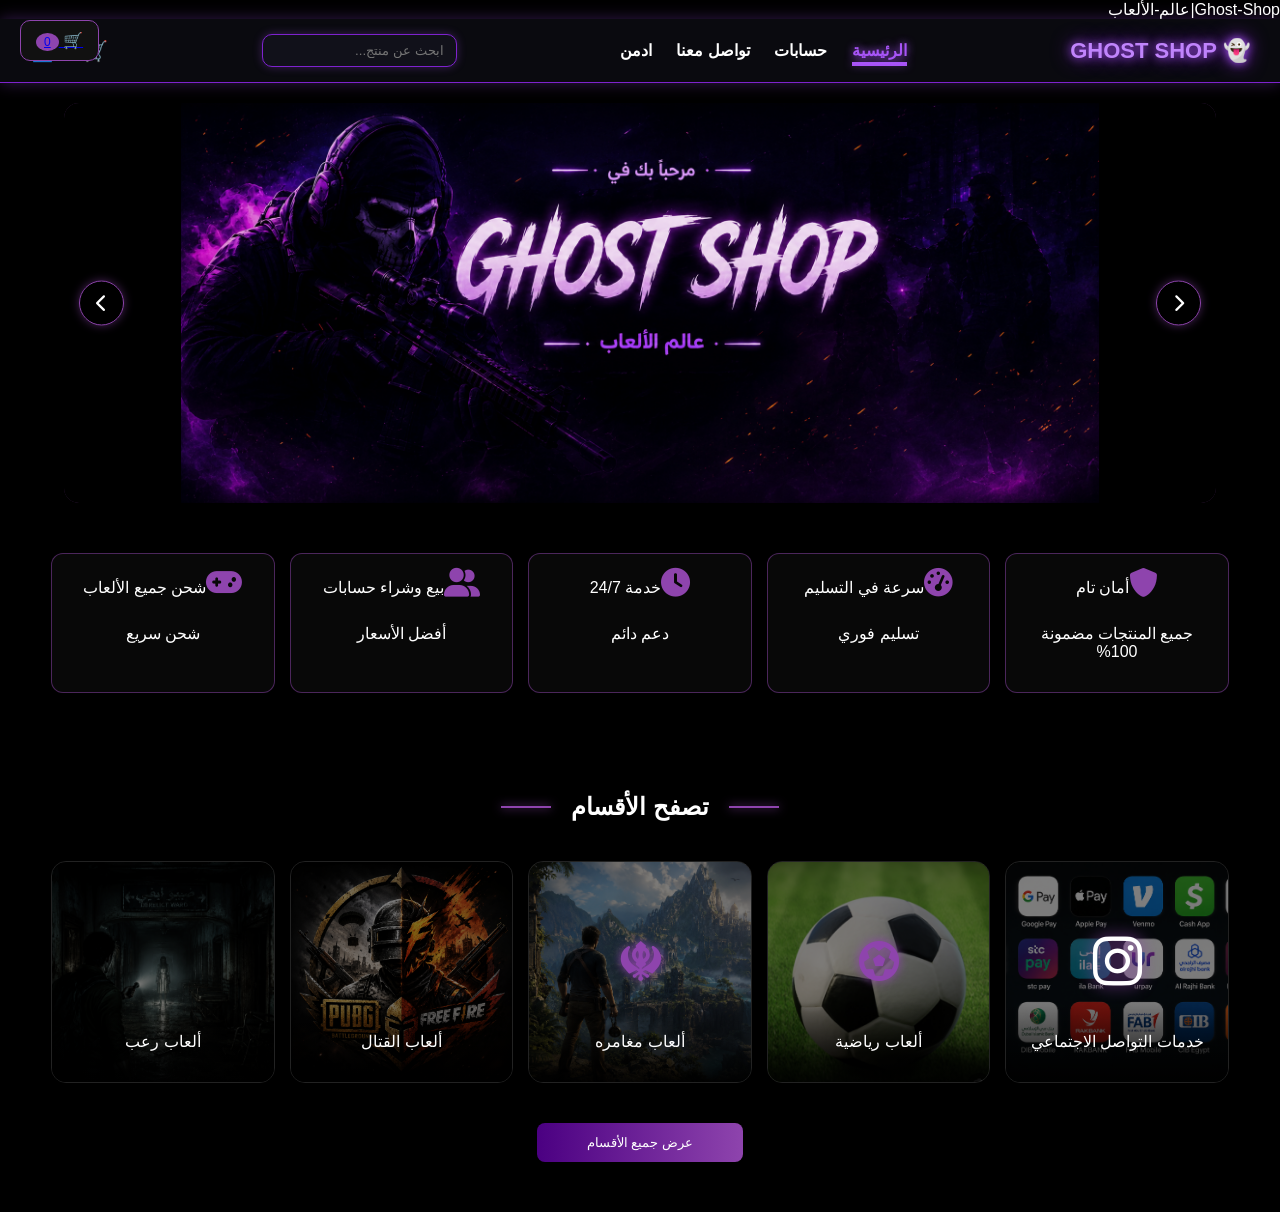
<file: index.html>
<!DOCTYPE html>
<html lang="ar" dir="rtl">
<head>
    <meta name="viewport" content="width=device-width, initial-scale=1.0">
    <meta charset="UTF-8">
    <meta name="viewport" content="width=device-width, initial-scale=1.0">
    <title>Ghost Shop | عالم الألعاب </title>

    <link rel="stylesheet" href="style.css">
    <link rel="stylesheet" href="https://cdnjs.cloudflare.com/ajax/libs/font-awesome/6.0.0/css/all.min.css">
</head>

<body>
Ghost-Shop|عالم-الألعاب
<!-- 🔝 Header -->
<header>
  <div class="logo">👻 GHOST SHOP</div>

  <nav>
    <a href="index.html" class="active">الرئيسية</a>
    <a href="#">حسابات</a>
    <a href="contact.html">تواصل معنا</a>
    <a href="admin.html"> ادمن</a>
  </nav>
 <div class="search-box">
    <input type="text" placeholder="ابحث عن منتج...">
  </div>

  <!-- 🛒 سلة التسوق -->
<div class="cart-icon">
  <a href="cart.html">🛒 <span id="cart-count">0</span></a>
</div>

  <div class="icons">
    🛒 ❤ 👤
  </div>
</header>

<!-- 🎯 Banner Slider -->
<div class="banner-container">
    <div class="electric"></div>

  <div class="slides">
    <div class="slide"><img src="banner.png"></div>
    <div class="slide"><img src="بنر فري فاير.png"></div>
    <div class="slide"><img src="بنر ببجي موبايل.png"></div>
    <div class="slide"><img src="بنر بلود استرايك.png"></div>
    <div class="slide"><img src="بنر كول اوف.jpg"></div>
  </div>

  <button class="arrow prev"><i class="fas fa-chevron-left"></i></button>
  <button class="arrow next"><i class="fas fa-chevron-right"></i></button>

</div>



<!-- ⚡ Features -->
<section class="features-grid">
    <div class="feature-item"><i class="fas fa-shield-alt"></i><span>أمان تام</span><p>جميع المنتجات مضمونة 100%</p></div>
    <div class="feature-item"><i class="fas fa-tachometer-alt"></i><span>سرعة في التسليم</span><p>تسليم فوري</p></div>
    <div class="feature-item"><i class="fas fa-clock"></i><span>خدمة 24/7</span><p>دعم دائم</p></div>
    <div class="feature-item"><i class="fas fa-user-friends"></i><span>بيع وشراء حسابات</span><p>أفضل الأسعار</p></div>
    <div class="feature-item"><i class="fas fa-gamepad"></i><span>شحن جميع الألعاب</span><p>شحن سريع</p></div>
</section>

<!-- 🎮 Categories -->
<section class="categories-section">

    <h2 class="section-title">
        <span class="neon-line"></span>
        تصفح الأقسام
        <span class="neon-line"></span>
    </h2>

 <div class="categories-container">
            <!-- خدمات التواصل الاجتماعي -->
            <div class="category-card social-card">
                <div class="card-image">
                    <div class="instagram-icon-wrapper">
                        <i class="fab fa-instagram neon-insta"></i>
                    </div>
                    <img src="social-media.jpg.png" alt="Social Media">
                </div>
                <div class="card-overlay"><p>خدمات التواصل الاجتماعي</p></div>
            </div>

            <!-- ألعاب رياضية -->
             <a href="game2.html" class="category-link">
                <div class="category-card">
                    <div class="card-image">
                        <img src="sports.jpg.jpg" alt="Sports">
                        <div class="icon-overlay"><i class="fas fa-futbol"></i></div>

                    </div>
                        <div class="card-overlay"><p>ألعاب رياضية</p></div>
                </div>
             </a>

            <!-- ألعاب مغامرة -->
            <div class="category-card">
                <div class="card-image">
                    <img src="adventure.jpg.png" alt="Adventure">
                    <div class="icon-overlay"><i class="fas fa-khanda"></i></div>
                </div>
                <div class="card-overlay"><p>ألعاب مغامره</p></div>
            </div>

            <!-- ألعاب القتال (الأكشن) -->
            <a href="games.html" class="category-link">

<div class="category-card">
    <div class="card-image">
        <img src="fighting.jpg.png">
    </div>

    <div class="card-overlay">
        <p>ألعاب القتال</p>
    </div>
</div>

</a>


            <!-- ألعاب رعب -->
            <div class="category-card">
                <div class="card-image">
                    <img src="horror.jpg.png" alt="Horror">
                    <div class="icon-overlay">
                        <img src="logo.png" class="small-ghost-icon" alt="Ghost Icon">
                    </div>
                </div>
                <div class="card-overlay"><p>ألعاب رعب</p></div>
            </div>
        </div>

        <div class="show-all-container">
            <button class="btn-show-all">عرض جميع الأقسام</button>
        </div>
    </section>


</section>

<!-- ⚙️ JS -->
<script src="script.js"></script>

<div id="cart-box" class="cart-box">
    <h2>🛒 سلة التسوق</h2>
    <div id="cart-items"></div>
</div>



<script src="script.js"></script>

<script>
let slides = document.querySelector(".slides");
let total = document.querySelectorAll(".slide").length;
let index = 0;

// عرض السلايد
function showSlide(i){
    if(i >= total) index = 0;
    else if(i < 0) index = total - 1;
    else index = i;

    slides.style.transform = `translateX(-${index * 100}%)`;
}

// أوتوماتيك
setInterval(()=>{
    showSlide(index + 1);
}, 3000);

// الأسهم
document.querySelector(".next").onclick = () => showSlide(index + 1);
document.querySelector(".prev").onclick = () => showSlide(index - 1);
</script>
</body>
</html>
</file>
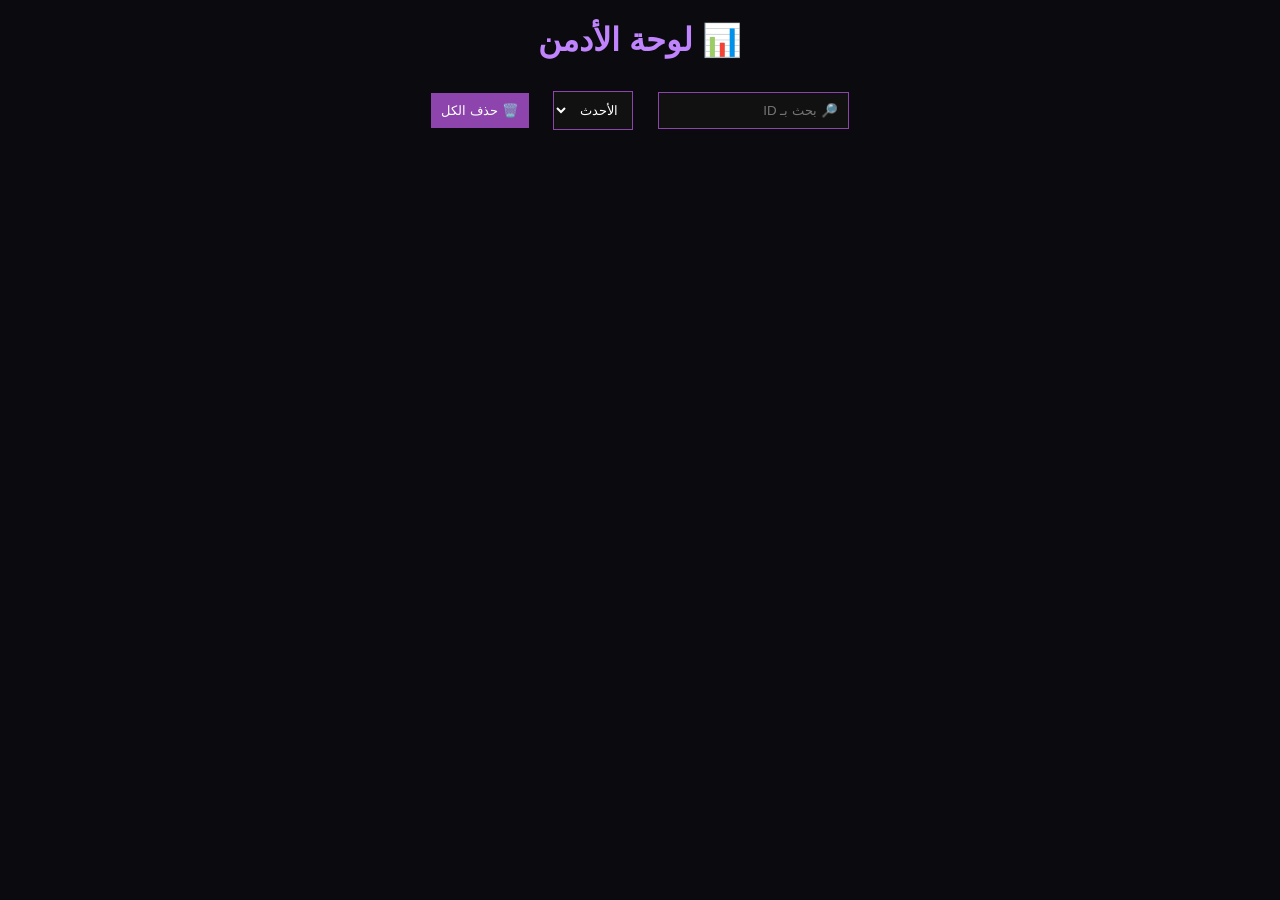
<file: admin.html>
<!DOCTYPE html>
<html lang="ar" dir="rtl">
<head>
    <meta name="viewport" content="width=device-width, initial-scale=1.0">
<meta charset="UTF-8">
<title>لوحة التحكم</title>

<style>
body{
    background:#0a0a0f;
    color:white;
    font-family:Arial;
    text-align:center;
}

h1{ color:#c084fc; }

.order{
    background:#111;
    margin:20px auto;
    padding:20px;
    border-radius:15px;
    width:85%;
    border:1px solid #8e44ad;
    text-align:right;
}

.status{
    padding:5px 10px;
    border-radius:8px;
}

.pending{ background:orange; color:black; }
.done{ background:green; color:black; }

button{
    margin:10px;
    padding:10px;
    border:none;
    background:#8e44ad;
    color:white;
    cursor:pointer;
}

input,select{
    padding:10px;
    margin:10px;
    background:#111;
    color:white;
    border:1px solid #8e44ad;
}
</style>

</head>

<body>

<h1>📊 لوحة الأدمن</h1>

<input id="searchInput" placeholder="🔎 بحث بـ ID" oninput="displayOrders()">
<select id="sortSelect" onchange="displayOrders()">
<option value="new">الأحدث</option>
<option value="old">الأقدم</option>
</select>

<button onclick="clearOrders()">🗑️ حذف الكل</button>

<div id="orders-container"></div>

<script>

let orders = [];
let container = document.getElementById("orders-container");

// تحميل الطلبات من السيرفر
async function loadOrders(){
    let res = await fetch("https://ghost-shop-production.up.railway.app/order");
    orders = await res.json();
    displayOrders();
}

// عرض
function displayOrders(){

    container.innerHTML = "";

    let search = document.getElementById("searchInput").value.toLowerCase();
    let sort = document.getElementById("sortSelect").value;

    let data = [...orders];

    if(search){
        data = data.filter(o =>
            (o.playerId || "").toLowerCase().includes(search)
        );
    }

    data.sort((a,b)=>{
        return sort === "new"
            ? new Date(b.date) - new Date(a.date)
            : new Date(a.date) - new Date(b.date);
    });

    if(data.length === 0){
        container.innerHTML = "لا يوجد طلبات ❌";
        return;
    }

    data.forEach(order => {

        let total = 0;
        let itemsHTML = "";

        (order.items || []).forEach(i=>{
            total += i.price;
            itemsHTML += `<div>${i.name} - ${i.price} جنيه</div>`;
        });

        let statusClass = order.status?.includes("تم") ? "done" : "pending";

        container.innerHTML += `
        <div class="order">

        🆔 ${order.playerId}<br>
        📅 ${order.date}

        <hr>

        ${itemsHTML}

        <hr>

        💰 ${total} جنيه<br>

        <div class="status ${statusClass}">
            ${order.status}
        </div>

        <br>

        ${order.proof ? `<img src="${order.proof}" width="120">` : ""}

        <br>

        <button onclick="markDone('${order._id}')">تم الشحن</button>

        </div>
        `;
    });
}

// تحديث الحالة
async function markDone(id){
    await fetch(`ghost-shop-production.up.railway.app/${id}`, {
        method:"PUT"
    });
    loadOrders();
}

// حذف
async function clearOrders(){
    await fetch("ghost-shop-production.up.railway.app", {
        method:"DELETE"
    });
    loadOrders();
}

loadOrders();

</script>

</body>
</html>
</file>
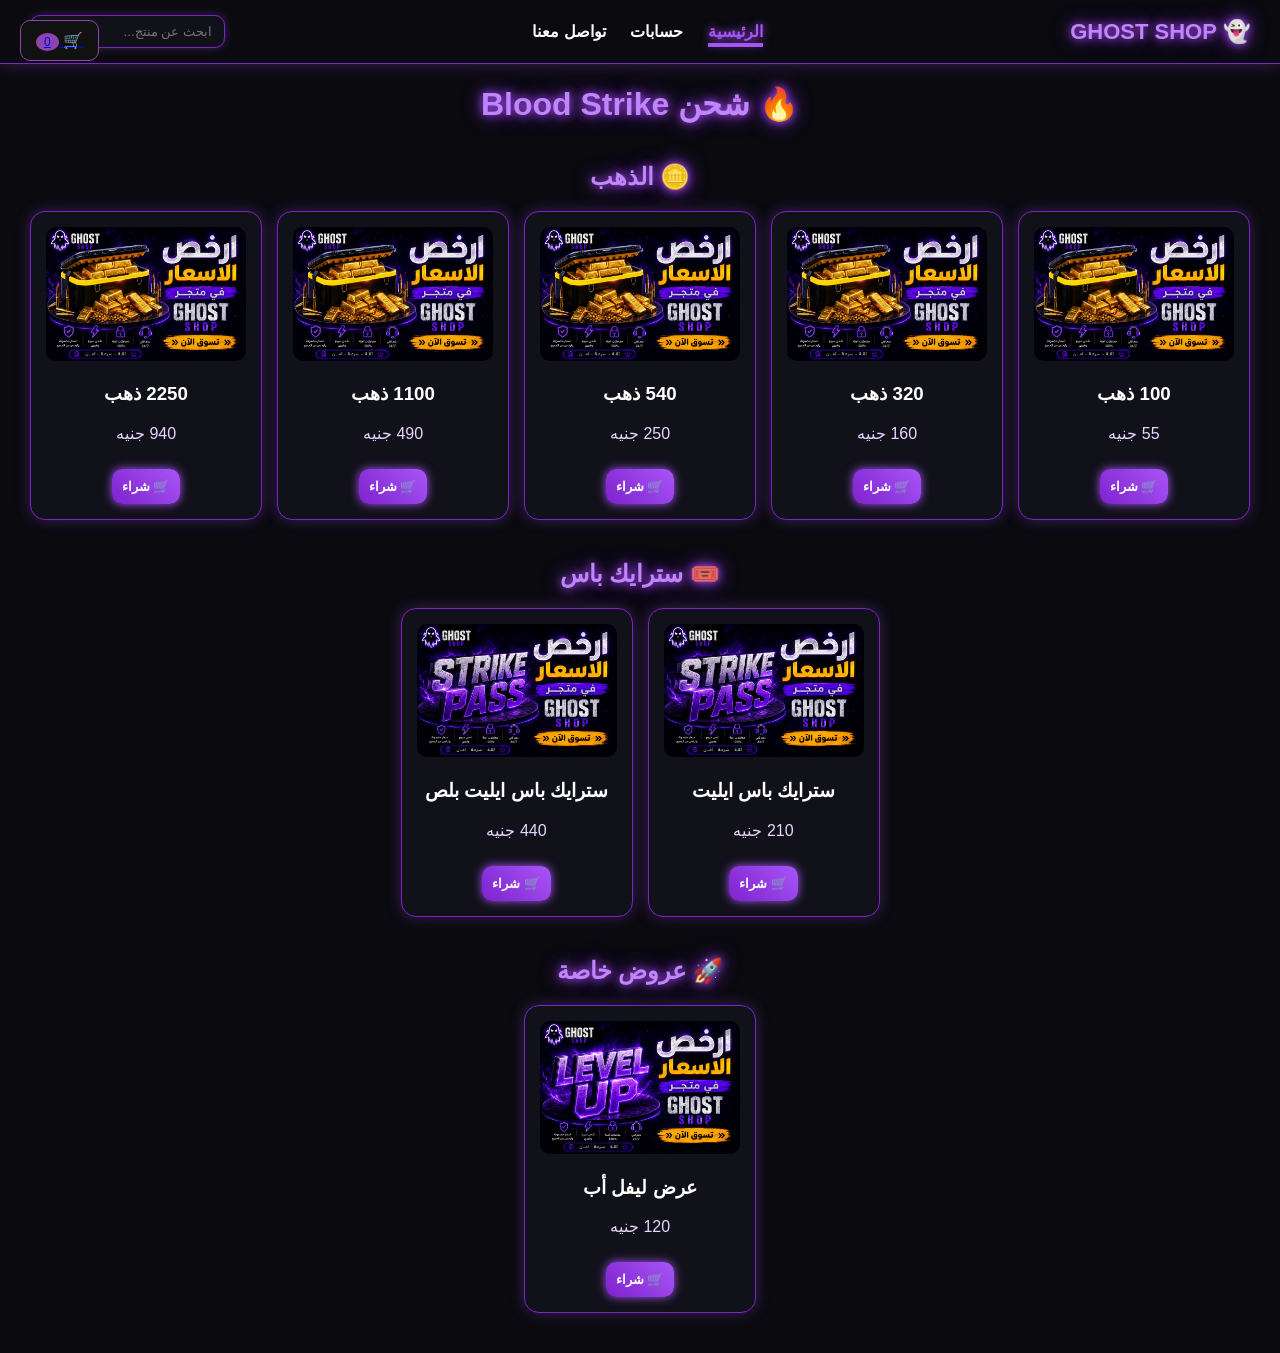
<file: BloodStrike.html>
<!DOCTYPE html>
<html lang="ar" dir="rtl">
<head>
<meta charset="UTF-8">
<title>Blood Strike - الشحن</title>
<link rel="stylesheet" href="style.css">

<style>
body {
    background: #0a0a0f;
    color: #ffffff;
    font-family: Arial;
    text-align: center;
}

h1, h2 {
    color: #c084fc;
    text-shadow: 0 0 10px #a855f7, 0 0 20px #7e22ce;
}

.card {
    background: #11111a;
    padding: 15px;
    border-radius: 15px;
    width: 200px;
    border: 1px solid #7e22ce;
    box-shadow: 0 0 15px rgba(168,85,247,0.3);
    transition: 0.3s;
}

.card:hover {
    transform: scale(1.05);
    box-shadow: 0 0 25px rgba(168,85,247,0.7);
}

img {
    width: 100%;
    border-radius: 10px;
}

p {
    color: #e9d5ff;
}

button {
    margin-top: 10px;
    padding: 10px;
    border: none;
    border-radius: 10px;
    background: linear-gradient(45deg, #7e22ce, #a855f7);
    color: white;
    font-weight: bold;
    cursor: pointer;
    box-shadow: 0 0 10px #a855f7;
}

.section {
    margin: 40px 0;
}

.products {
    display: flex;
    flex-wrap: wrap;
    justify-content: center;
    gap: 15px;
}
#confirm-box {
    position: fixed;
    top: 20%;
    left: 50%;
    transform: translateX(-50%);
    background: #111;
    padding: 20px;
    border-radius: 15px;
    border: 1px solid #8e44ad;
    box-shadow: 0 0 20px #8e44ad;
    text-align: center;
    z-index: 1000;
}

</style>
</head>

<body>

<header>
  <div class="logo">👻 GHOST SHOP</div>

  <nav>
    <a href="index.html" class="active">الرئيسية</a>
    <a href="#">حسابات</a>
    <a href="contact.html">تواصل معنا</a>
  </nav>

  <div class="search-box">
    <input type="text" placeholder="ابحث عن منتج...">
  </div>

  <div class="cart-icon">
    <a href="cart.html">🛒 <span id="cart-count">0</span></a>
  </div>
</header>

<h1>🔥 شحن Blood Strike</h1>

<!-- الذهب -->
<div class="section">
<h2>🪙 الذهب</h2>
<div class="products">

<div class="card"><img src="ذهب.png"><h3>100 ذهب</h3><p>55 جنيه</p><button onclick="addToCart(201,'100 ذهب',55,'ذهب.png',this)">🛒 شراء</button></div>

<div class="card"><img src="ذهب.png"><h3>320 ذهب</h3><p>160 جنيه</p><button onclick="addToCart(202,'320 ذهب',160,'ذهب.png',this)">🛒 شراء</button></div>

<div class="card"><img src="ذهب.png"><h3>540 ذهب</h3><p>250 جنيه</p><button onclick="addToCart(203,'540 ذهب',250,'ذهب.png',this)">🛒 شراء</button></div>

<div class="card"><img src="ذهب.png"><h3>1100 ذهب</h3><p>490 جنيه</p><button onclick="addToCart(204,'1100 ذهب',490,'ذهب.png',this)">🛒 شراء</button></div>

<div class="card"><img src="ذهب.png"><h3>2250 ذهب</h3><p>940 جنيه</p><button onclick="addToCart(205,'2250 ذهب',940,'ذهب.png',this)">🛒 شراء</button></div>

</div>
</div>

<!-- سترايك باس -->
<div class="section">
<h2>🎟️ سترايك باس</h2>
<div class="products">

<div class="card"><img src="سترايك باس.png"><h3>سترايك باس ايليت</h3><p>210 جنيه</p><button onclick="addToCart(206,'سترايك باس ايليت',210,'سترايك باس.png',this)">🛒 شراء</button></div>

<div class="card"><img src="سترايك باس.png"><h3>سترايك باس ايليت بلص</h3><p>440 جنيه</p><button onclick="addToCart(207,'سترايك باس ايليت بلص',440,'سترايك باس.png',this)">🛒 شراء</button></div>

</div>
</div>

<!-- عروض خاصة -->
<div class="section">
<h2>🚀 عروض خاصة</h2>
<div class="products">

<div class="card"><img src="ليفيل اب.png"><h3>عرض ليفل أب</h3><p>120 جنيه</p><button onclick="addToCart(208,'عرض ليفل أب',120,'ليفيل اب.png',this)">🛒 شراء</button></div>

</div>
</div>

<script src="script.js"></script>

<script>
    function addToCart(id, name, price, img, btn){

    let cart = JSON.parse(localStorage.getItem("cart")) || [];

    cart.push({id, name, price, img});

    localStorage.setItem("cart", JSON.stringify(cart));

    updateCartCount(); // 🔥 أهم سطر

    if(btn){
        btn.innerText = "✔ تم";
        setTimeout(()=>{
            btn.innerText = "🛒 شراء";
        },1000);
    }
}
</script>

</body>
</html>
</file>
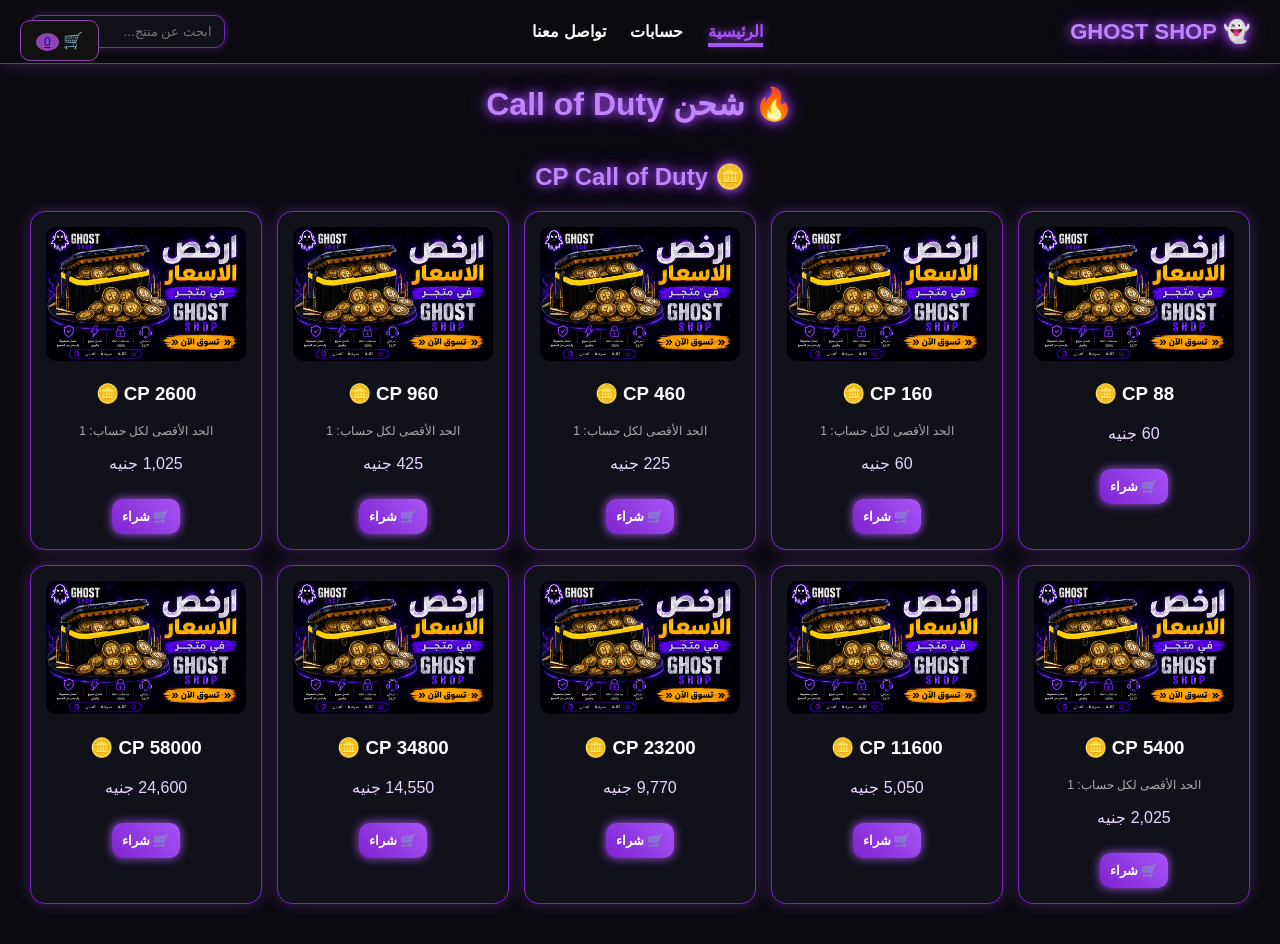
<file: Call.html>
<!DOCTYPE html>
<html lang="ar" dir="rtl">
<head>
    <meta name="viewport" content="width=device-width, initial-scale=1.0">
<meta charset="UTF-8">
<title>Call of Duty - الشحن</title>
<link rel="stylesheet" href="style.css">

<style>
body {
    background: #0a0a0f;
    color: #ffffff;
    font-family: Arial;
    text-align: center;
}

h1, h2 {
    color: #c084fc;
    text-shadow: 0 0 10px #a855f7, 0 0 20px #7e22ce;
}

.card {
    background: #11111a;
    padding: 15px;
    border-radius: 15px;
    width: 200px;
    border: 1px solid #7e22ce;
    box-shadow: 0 0 15px rgba(168,85,247,0.3);
    transition: 0.3s;
}

.card:hover {
    transform: scale(1.05);
    box-shadow: 0 0 25px rgba(168,85,247,0.7);
}

img {
    width: 100%;
    border-radius: 10px;
}

p {
    color: #e9d5ff;
}

button {
    margin-top: 10px;
    padding: 10px;
    border: none;
    border-radius: 10px;
    background: linear-gradient(45deg, #7e22ce, #a855f7);
    color: white;
    font-weight: bold;
    cursor: pointer;
    box-shadow: 0 0 10px #a855f7;
}

.section {
    margin: 40px 0;
}

.products {
    display: flex;
    flex-wrap: wrap;
    justify-content: center;
    gap: 15px;
}
#confirm-box {
    position: fixed;
    top: 20%;
    left: 50%;
    transform: translateX(-50%);
    background: #111;
    padding: 20px;
    border-radius: 15px;
    border: 1px solid #b300ff;
    box-shadow: 0 0 20px #e100ff;
    text-align: center;
    z-index: 1000;
}

.card small{
    display:block;
    color:#aaa;
    font-size:12px;
    margin-top:5px;
}

.bonus{
    color: #a855f7; /* بنفسجي */
    font-size: 13px;
    font-weight: bold;
    display: block;
    margin-top: 5px;

    /* Glow خفيف 🔥 */
    text-shadow: 0 0 8px #a855f7;
}

</style>
</head>

<body>

<header>
  <div class="logo">👻 GHOST SHOP</div>

  <nav>
    <a href="index.html" class="active">الرئيسية</a>
    <a href="#">حسابات</a>
    <a href="contact.html">تواصل معنا</a>
  </nav>

  <div class="search-box">
    <input type="text" placeholder="ابحث عن منتج...">
  </div>

  <div class="cart-icon">
    <a href="cart.html">🛒 <span id="cart-count">0</span></a>
  </div>
</header>

<h1>🔥 شحن Call of Duty</h1>

<!-- CP -->
<div class="section">
<h2>🪙 CP Call of Duty</h2>
<div class="products">

<div class="card">
<img src="CP.png">
<h3>88 CP 🪙</h3>
<p>60 جنيه</p>
<button onclick="addToCart(1,'88 CP',60,'CP.png',this)">🛒 شراء</button>
</div>

<div class="card">
<img src="CP.png">
<h3>160 CP 🪙</h3>
<small> الحد الأقصى لكل حساب: 1</small>
<p>60 جنيه</p>
<button onclick="addToCart(2,'160 CP',60,'CP.png',this)">🛒 شراء</button>
</div>

<div class="card">
<img src="CP.png">
<h3>460 CP 🪙</h3>
<small>الحد الأقصى لكل حساب: 1</small>
<p>225 جنيه</p>
<button onclick="addToCart(3,'460 CP',225,'CP.png',this)">🛒 شراء</button>
</div>

<div class="card">
<img src="CP.png">
<h3>960 CP 🪙</h3>
<small>الحد الأقصى لكل حساب: 1</small>
<p>425 جنيه</p>
<button onclick="addToCart(4,'960 CP',425,'CP.png',this)">🛒 شراء</button>
</div>

<div class="card">
<img src="CP.png">
<h3>2600 CP 🪙</h3>
<small>الحد الأقصى لكل حساب: 1</small>
<p>1,025 جنيه</p>
<button onclick="addToCart(5,'2600 CP',1025,'CP.png',this)">🛒 شراء</button>
</div>

<div class="card">
<img src="CP.png">
<h3>5400 CP 🪙</h3>
<small>الحد الأقصى لكل حساب: 1</small>
<p>2,025 جنيه</p>
<button onclick="addToCart(6,'5400 CP',2025,'CP.png',this)">🛒 شراء</button>
</div>

<div class="card">
<img src="CP.png">
<h3>11600 CP 🪙</h3>
<p>5,050 جنيه</p>
<button onclick="addToCart(7,'11600 CP',5050,'CP.png',this)">🛒 شراء</button>
</div>

<div class="card">
<img src="CP.png">
<h3>23200 CP 🪙</h3>
<p>9,770 جنيه</p>
<button onclick="addToCart(8,'23200 CP',9770,'CP.png',this)">🛒 شراء</button>
</div>

<div class="card">
<img src="CP.png">
<h3>34800 CP 🪙</h3>
<p>14,550 جنيه</p>
<button onclick="addToCart(9,'34800 CP',14550,'CP.png',this)">🛒 شراء</button>
</div>

<div class="card">
<img src="CP.png">
<h3>58000 CP 🪙</h3>
<p>24,600 جنيه</p>
<button onclick="addToCart(10,'58000 CP',24600,'CP.png',this)">🛒 شراء</button>
</div>

</div>
</div>


<script src="script.js"></script>

<script>
    function addToCart(id, name, price, img, btn){

    let cart = JSON.parse(localStorage.getItem("cart")) || [];

    cart.push({id, name, price, img});

    localStorage.setItem("cart", JSON.stringify(cart));

    updateCartCount(); // 🔥 أهم سطر

    if(btn){
        btn.innerText = "✔ تم";
        setTimeout(()=>{
            btn.innerText = "🛒 شراء";
        },1000);
    }
}
</script>

</body>
</html>
</file>
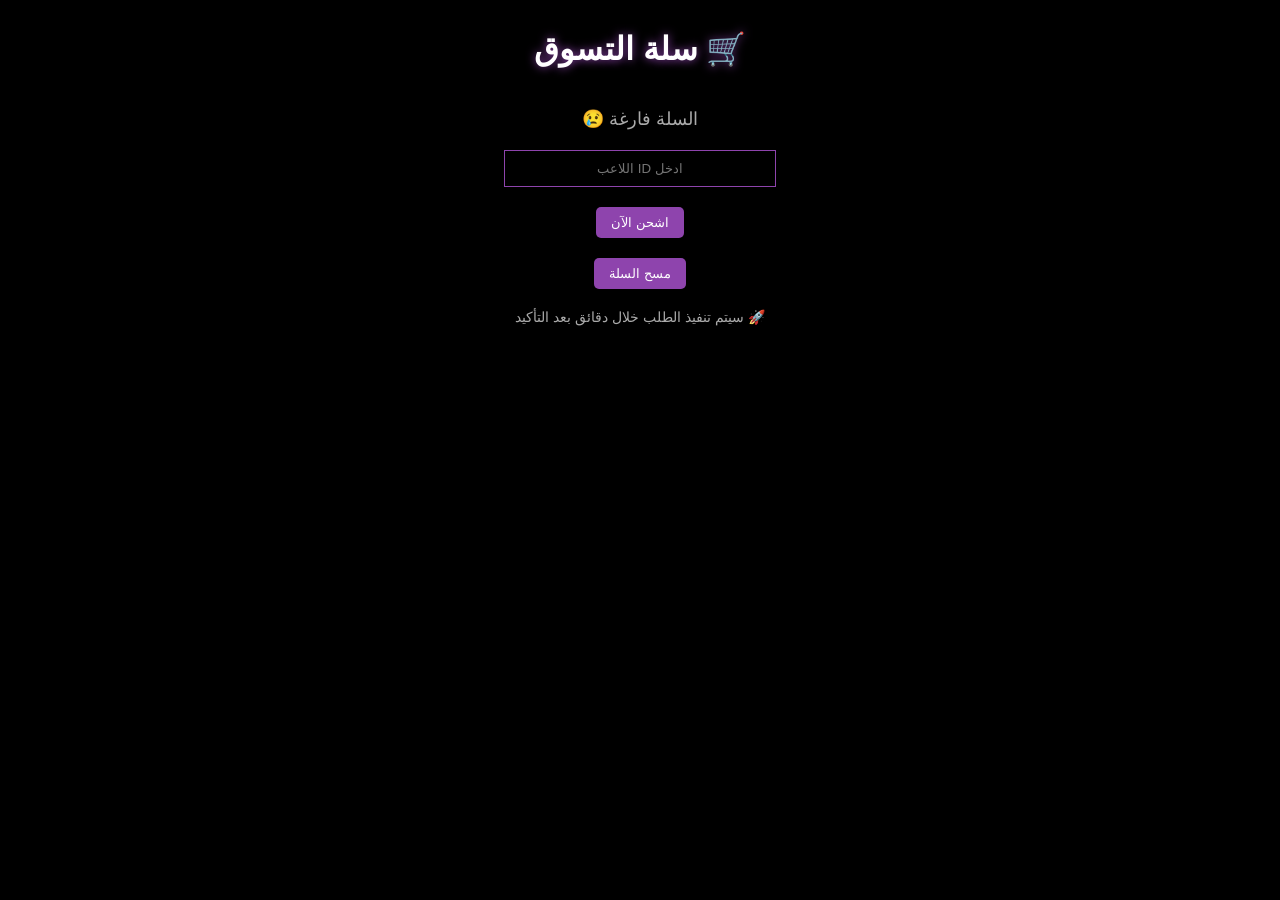
<file: cart.html>
<!DOCTYPE html>
<html lang="ar" dir="rtl">

<head>
    <meta name="viewport" content="width=device-width, initial-scale=1.0">
<meta charset="UTF-8">
<title>سلة التسوق</title>

<style>
body{
    background:black;
    color:white;
    font-family:Arial;
    margin:0;
}

h1{
    text-align:center;
    margin:30px;
    text-shadow: 0 0 10px #8e44ad;
    animation: glow 2s infinite alternate;
}

@keyframes glow {
    from { text-shadow: 0 0 5px #8e44ad; }
    to { text-shadow: 0 0 20px #c084fc; }
}

.cart-container{
    width:80%;
    margin:auto;
}

.item{
    background:#111;
    padding:15px;
    margin:10px 0;
    border:1px solid #8e44ad;
    border-radius:10px;
    display:flex;
    align-items:center;
    gap:15px;
    justify-content:space-between;
    transition:0.3s;
}

.item:hover{
    transform: scale(1.03);
    box-shadow: 0 0 15px #8e44ad;
}

.item img{
    width:70px;
    height:70px;
    object-fit:cover;
    border-radius:10px;
}

.item-info{
    flex:1;
    text-align:right;
}

button{
    background:#8e44ad;
    border:none;
    padding:8px 15px;
    color:white;
    border-radius:5px;
    cursor:pointer;
    transition:0.3s;
}

button:hover{
    transform: scale(1.05);
    box-shadow:0 0 10px #8e44ad;
}

.total{
    text-align:center;
    font-size:22px;
    margin-top:20px;
}

input{
    padding:10px;
    width:250px;
    border:1px solid #8e44ad;
    background:black;
    color:white;
    text-align:center;
}

.center{
    text-align:center;
    margin-top:20px;
}

.empty{
    text-align:center;
    margin-top:40px;
    font-size:18px;
    color:#aaa;
}
</style>

</head>

<body>

<h1>🛒 سلة التسوق</h1>

<div class="cart-container" id="cart-items"></div>
<div class="total" id="total"></div>

<div class="center">
    <input type="text" id="playerId" placeholder="ادخل ID اللاعب">
</div>

<div class="center">
    <button onclick="goToCheckout()">اشحن الآن</button>
</div>

<div class="center">
    <button onclick="clearCart()">مسح السلة</button>
</div>

<script>

// تحميل السلة
let cart = JSON.parse(localStorage.getItem("cart")) || [];

// عرض السلة
function displayCart(){
    let container = document.getElementById("cart-items");
    let totalBox = document.getElementById("total");

    container.innerHTML = "";
    let total = 0;

    if(cart.length === 0){
        container.innerHTML = `<div class="empty">السلة فارغة 😢</div>`;
        totalBox.innerHTML = "";
        return;
    }

    cart.forEach((item,index) => {
        total += item.price;

        container.innerHTML += `
        <div class="item">
            <img src="${item.img}" onerror="this.src='default.png'">
            <div class="item-info">
                <p>${item.name}</p>
                <p>${item.price} جنيه</p>
            </div>
            <button onclick="removeItem(${index})">❌</button>
        </div>
        `;
    });

    totalBox.innerHTML = `الإجمالي: ${total} جنيه`;
}

// حذف منتج
function removeItem(index){
    cart.splice(index,1);
    localStorage.setItem("cart", JSON.stringify(cart));
    displayCart();
}

// مسح السلة
function clearCart(){
    cart = [];
    localStorage.setItem("cart", JSON.stringify(cart));
    displayCart();
}

// الذهاب للدفع
function goToCheckout(){
    if(cart.length === 0){
        alert("السلة فاضية ❌");
        return;
    }

    let playerId = document.getElementById("playerId").value;

    if(playerId === ""){
        alert("ادخل ID اللاعب ❗");
        return;
    }

    // حفظ ID فقط
    localStorage.setItem("playerId", playerId);

    // ❌ متسجلش طلب هنا
    // ❌ متحذفش السلة هنا

    window.location.href = "checkout.html";
}

// تشغيل
displayCart();

</script>

<div class="center" style="color:#aaa; font-size:14px;">
🚀 سيتم تنفيذ الطلب خلال دقائق بعد التأكيد
</div>

</body>
</html>
</file>
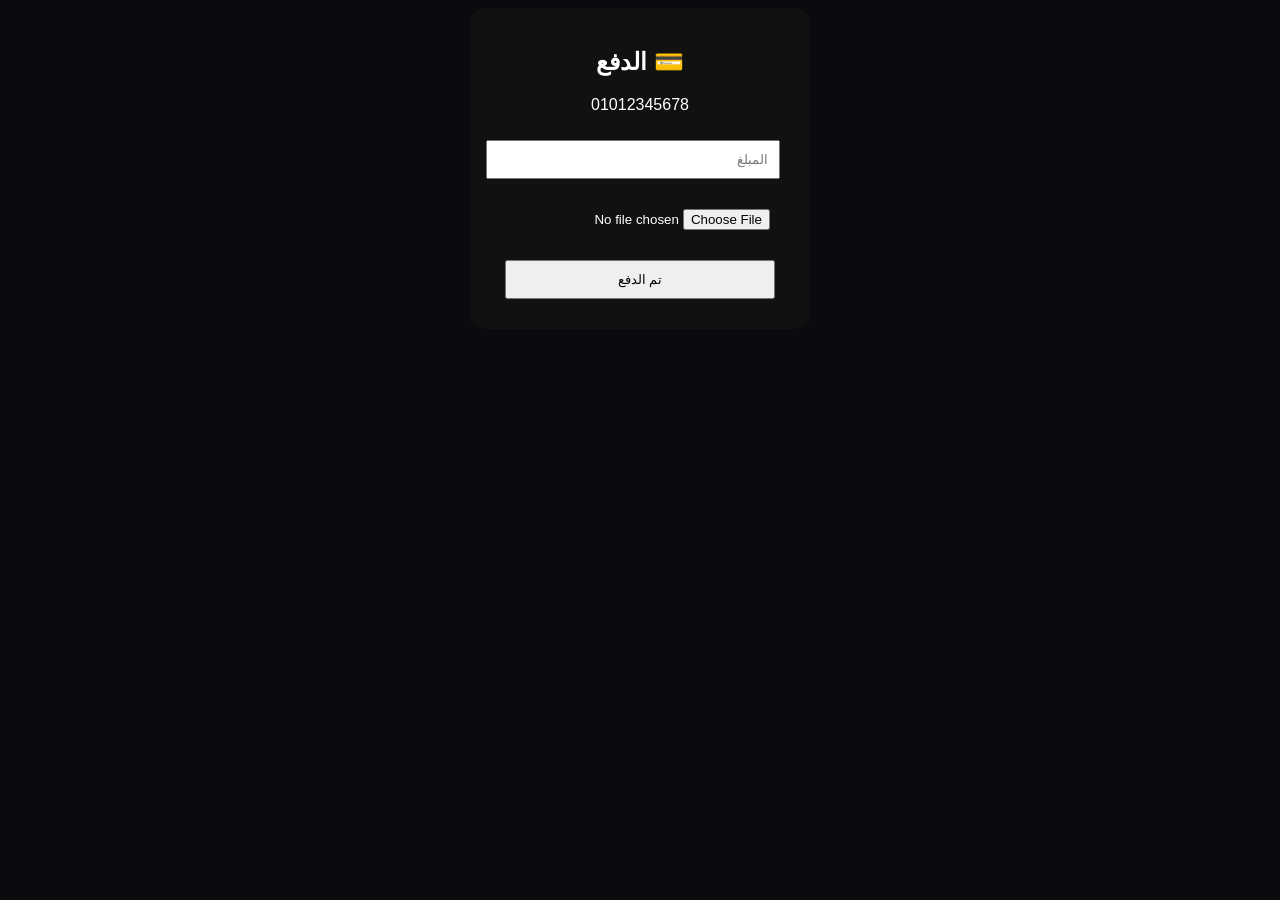
<file: checkout.html>
<!DOCTYPE html>
<html lang="ar" dir="rtl">
<head>
    <meta name="viewport" content="width=device-width, initial-scale=1.0">
<meta charset="UTF-8">
<title>الدفع</title>

<style>
body{background:#0a0a0f;color:white;text-align:center;font-family:Arial;}
.box{background:#111;padding:20px;border-radius:15px;width:300px;margin:auto;}
input,button{width:90%;padding:10px;margin:10px;}
</style>

</head>

<body>

<div class="box">
<h2>💳 الدفع</h2>

<p>01012345678</p>

<input id="amount" placeholder="المبلغ">
<input type="file" id="proof">

<button onclick="finishPayment()">تم الدفع</button>
</div>

<script>

function finishPayment(){

    let amount = document.getElementById("amount").value;
    let file = document.getElementById("proof").files[0];
    let playerId = localStorage.getItem("playerId");
    let cart = JSON.parse(localStorage.getItem("cart")) || [];

    if(!amount || !file || cart.length === 0){
        alert("كمل البيانات ❗");
        return;
    }

    let reader = new FileReader();

    reader.onload = function(){

        fetch("ghost-shop-production.up.railway.app", {
            method:"POST",
            headers:{ "Content-Type":"application/json" },
            body: JSON.stringify({
                playerId,
                items: cart,
                amount,
                proof: reader.result,
                status:"⏳ قيد المراجعة",
                date:new Date().toLocaleString()
            })
        })
        .then(()=>{
            alert("تم إرسال الطلب ✅");
            localStorage.removeItem("cart");
            window.location.href="index.html";
        });
    };

    reader.readAsDataURL(file);
}

</script>

</body>
</html>
</file>
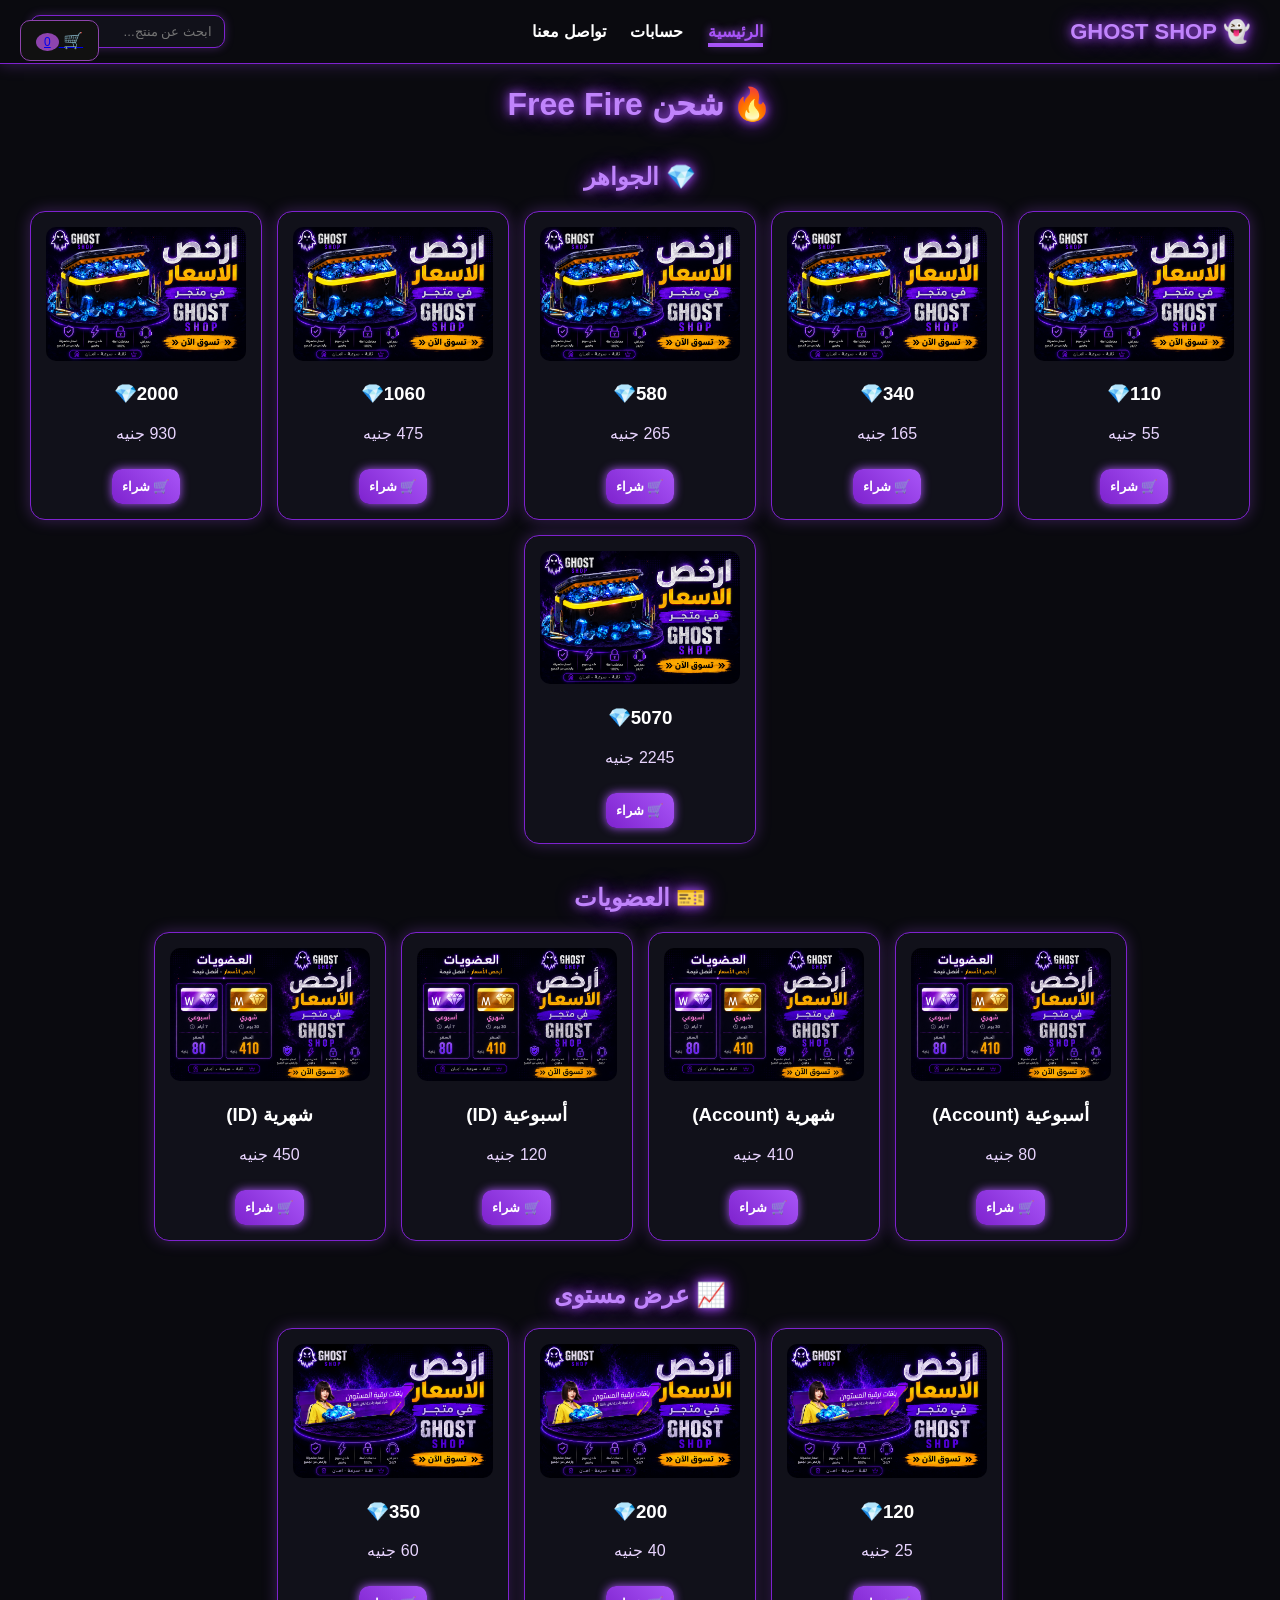
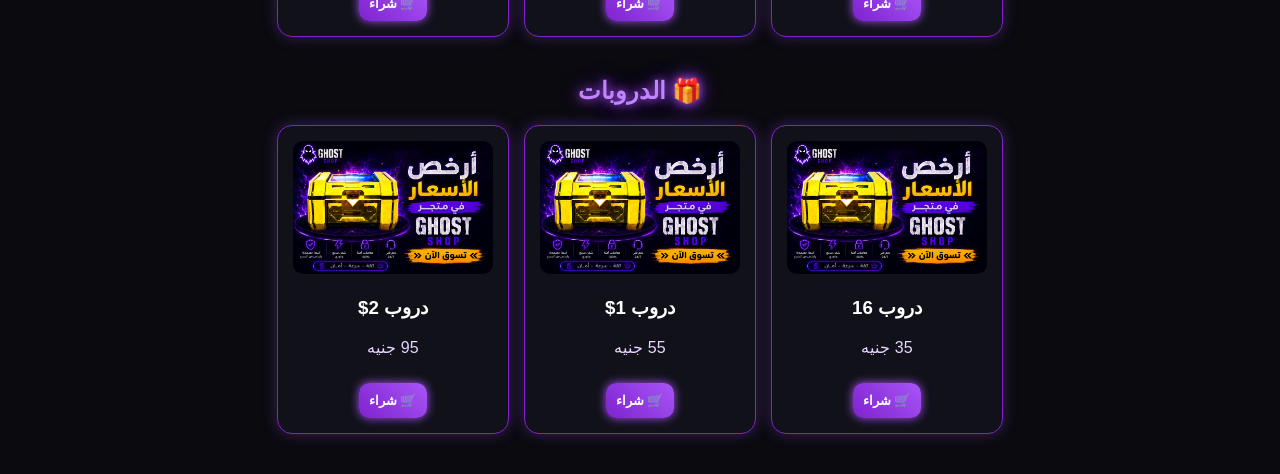
<file: freefire.html>
<!DOCTYPE html>
<html lang="ar" dir="rtl">
<head>
    <meta name="viewport" content="width=device-width, initial-scale=1.0">
<meta charset="UTF-8">
<title>Free Fire - الشحن</title>
<link rel="stylesheet" href="style.css">

<style>
body {
    background: #0a0a0f;
    color: #ffffff;
    font-family: Arial;
    text-align: center;
}

h1, h2 {
    color: #c084fc;
    text-shadow: 0 0 10px #a855f7, 0 0 20px #7e22ce;
}

.card {
    background: #11111a;
    padding: 15px;
    border-radius: 15px;
    width: 200px;
    border: 1px solid #7e22ce;
    box-shadow: 0 0 15px rgba(168,85,247,0.3);
    transition: 0.3s;
}

.card:hover {
    transform: scale(1.05);
    box-shadow: 0 0 25px rgba(168,85,247,0.7);
}

img {
    width: 100%;
    border-radius: 10px;
}

p {
    color: #e9d5ff;
}

button {
    margin-top: 10px;
    padding: 10px;
    border: none;
    border-radius: 10px;
    background: linear-gradient(45deg, #7e22ce, #a855f7);
    color: white;
    font-weight: bold;
    cursor: pointer;
    box-shadow: 0 0 10px #a855f7;
}

.section {
    margin: 40px 0;
}

.products {
    display: flex;
    flex-wrap: wrap;
    justify-content: center;
    gap: 15px;
}
#confirm-box {
    position: fixed;
    top: 20%;
    left: 50%;
    transform: translateX(-50%);
    background: #111;
    padding: 20px;
    border-radius: 15px;
    border: 1px solid #8e44ad;
    box-shadow: 0 0 20px #8e44ad;
    text-align: center;
    z-index: 1000;
}

</style>
</head>

<body>

<header>
  <div class="logo">👻 GHOST SHOP</div>

  <nav>
    <a href="index.html" class="active">الرئيسية</a>
    <a href="#">حسابات</a>
    <a href="contact.html">تواصل معنا</a>
  </nav>

  <div class="search-box">
    <input type="text" placeholder="ابحث عن منتج...">
  </div>

  <div class="cart-icon">
    <a href="cart.html">🛒 <span id="cart-count">0</span></a>
  </div>
</header>

<h1>🔥 شحن Free Fire</h1>

<!-- الجواهر -->
<div class="section">
<h2>💎 الجواهر</h2>
<div class="products">

<div class="card"><img src="جواهر.png"><h3>110💎</h3><p>55 جنيه</p><button onclick="addToCart(1,'110💎',55,'جواهر.png',this)">🛒 شراء</button></div>

<div class="card"><img src="جواهر.png"><h3>340💎</h3><p>165 جنيه</p><button onclick="addToCart(2,'340💎',165,'جواهر.png',this)">🛒 شراء</button></div>

<div class="card"><img src="جواهر.png"><h3>580💎</h3><p>265 جنيه</p><button onclick="addToCart(3,'580💎',265,'جواهر.png',this)">🛒 شراء</button></div>

<div class="card"><img src="جواهر.png"><h3>1060💎</h3><p>475 جنيه</p><button onclick="addToCart(4,'1060💎',475,'جواهر.png',this)">🛒 شراء</button></div>

<div class="card"><img src="جواهر.png"><h3>2000💎</h3><p>930 جنيه</p><button onclick="addToCart(5,'2000💎',930,'جواهر.png',this)">🛒 شراء</button></div>

<div class="card"><img src="جواهر.png"><h3>5070💎</h3><p>2245 جنيه</p><button onclick="addToCart(6,'5070💎',2245,'جواهر.png',this)">🛒 شراء</button></div>

</div>
</div>

<!-- العضويات -->
<div class="section">
<h2>🎫 العضويات</h2>
<div class="products">

<div class="card"><img src="عضويات.png"><h3>أسبوعية (Account)</h3><p>80 جنيه</p><button onclick="addToCart(7,'عضوية أسبوعية Account',80,'عضويات.png',this)">🛒 شراء</button></div>

<div class="card"><img src="عضويات.png"><h3>شهرية (Account)</h3><p>410 جنيه</p><button onclick="addToCart(8,'عضوية شهرية Account',410,'عضويات.png',this)">🛒 شراء</button></div>

<div class="card"><img src="عضويات.png"><h3>أسبوعية (ID)</h3><p>120 جنيه</p><button onclick="addToCart(9,'عضوية أسبوعية ID',120,'عضويات.png',this)">🛒 شراء</button></div>

<div class="card"><img src="عضويات.png"><h3>شهرية (ID)</h3><p>450 جنيه</p><button onclick="addToCart(10,'عضوية شهرية ID',450,'عضويات.png',this)">🛒 شراء</button></div>

</div>
</div>

<!-- عرض مستوى -->
<div class="section">
<h2>📈 عرض مستوى</h2>
<div class="products">

<div class="card"><img src="تصريح مستوي.png"><h3>120💎</h3><p>25 جنيه</p><button onclick="addToCart(11,'عرض مستوى 120',25,'تصريح مستوي.png',this)">🛒 شراء</button></div>

<div class="card"><img src="تصريح مستوي.png"><h3>200💎</h3><p>40 جنيه</p><button onclick="addToCart(12,'عرض مستوى 200',40,'تصريح مستوي.png',this)">🛒 شراء</button></div>

<div class="card"><img src="تصريح مستوي.png"><h3>350💎</h3><p>60 جنيه</p><button onclick="addToCart(13,'عرض مستوى 350',60,'تصريح مستوي.png',this)">🛒 شراء</button></div>

</div>
</div>

<!-- الدروبات -->
<div class="section">
<h2>🎁 الدروبات</h2>
<div class="products">

<div class="card"><img src="دروب.png"><h3>دروب 16</h3><p>35 جنيه</p><button onclick="addToCart(14,'دروب 16',35,'دروب.png',this)">🛒 شراء</button></div>

<div class="card"><img src="دروب.png"><h3>دروب 1$</h3><p>55 جنيه</p><button onclick="addToCart(15,'دروب 1$',55,'دروب.png',this)">🛒 شراء</button></div>

<div class="card"><img src="دروب.png"><h3>دروب 2$</h3><p>95 جنيه</p><button onclick="addToCart(16,'دروب 2$',95,'دروب.png',this)">🛒 شراء</button></div>

</div>
</div>

<script src="script.js"></script>

<script>
    function addToCart(id, name, price, img, btn){

    let cart = JSON.parse(localStorage.getItem("cart")) || [];

    cart.push({id, name, price, img});

    localStorage.setItem("cart", JSON.stringify(cart));

    updateCartCount(); // 🔥 أهم سطر

    if(btn){
        btn.innerText = "✔ تم";
        setTimeout(()=>{
            btn.innerText = "🛒 شراء";
        },1000);
    }
}
</script>


</body>
</html>
</file>
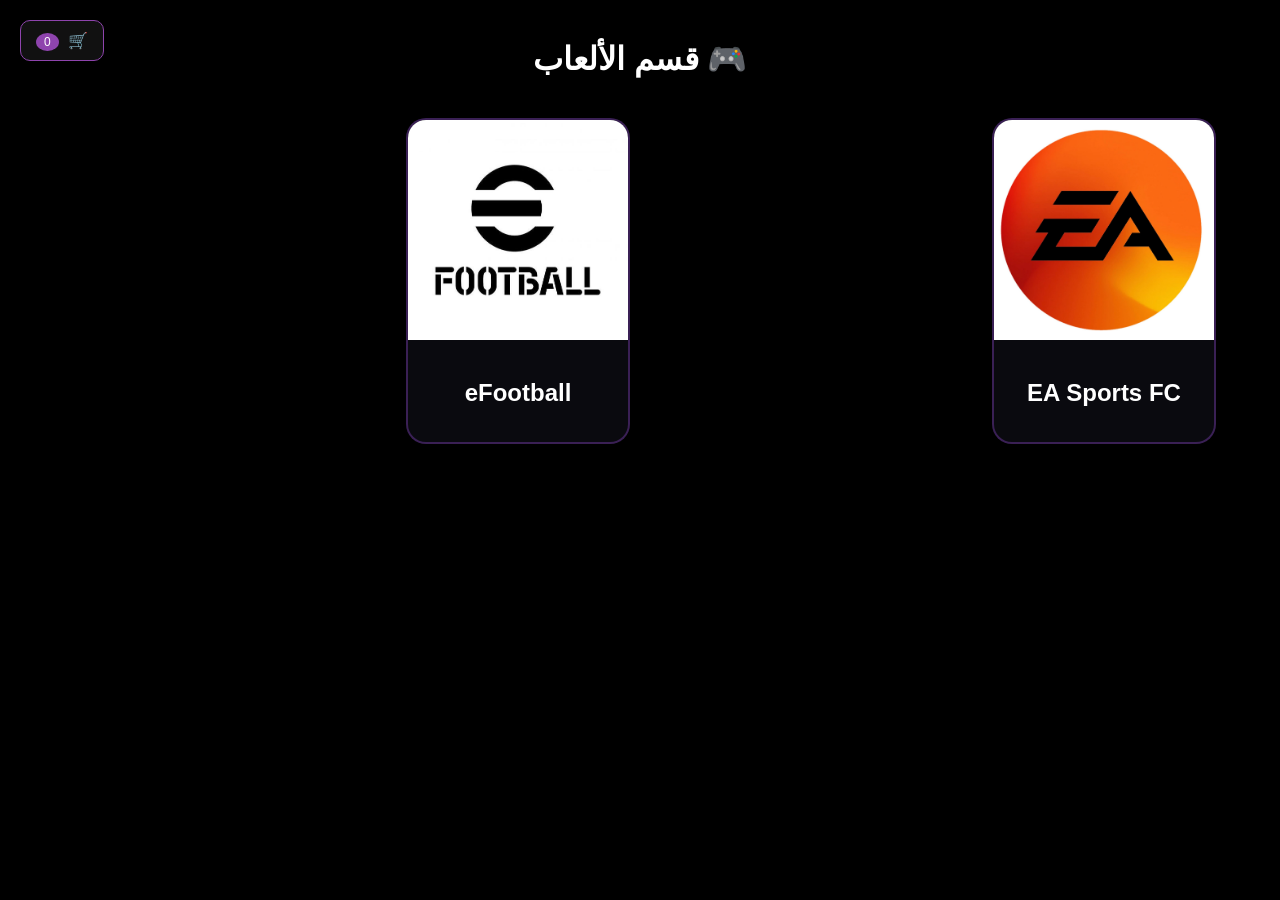
<file: game2.html>
<!DOCTYPE html>
<html lang="ar" dir="rtl">

<head>
    <meta name="viewport" content="width=device-width, initial-scale=1.0">
<meta charset="UTF-8">
<meta name="viewport" content="width=device-width, initial-scale=1.0">
<title>الألعاب | Ghost Shop</title>

<link rel="stylesheet" href="style.css">

<style>

body{
    background:black;
    color:white;
    font-family:Arial;
    margin:0;
}

/* عنوان */
h1{
    text-align:center;
    margin:40px 0;
}

/* الصورة */
.game-card img{
    width: 100%;
    height: 180px;
    object-fit: cover;
    transition: 0.5s;
}
/* Glow */
.game-card::before{
    content: "";
    position: absolute;
    inset: 0;
    border-radius: 20px;
    box-shadow: 0 0 25px rgba(168,85,247,0.4);
    opacity: 0;
    transition: 0.4s;
}

/* جريد */
.games-container{
    width:90%;
    margin:auto;
    display:grid;
    grid-template-columns:repeat(auto-fit,minmax(250px,1fr));
    gap:20px;
}

/* كارت اللعبة */
.game-card{
    background:#111;
    border:1px solid #8e44ad;
    border-radius:15px;
    overflow:hidden;
    text-align:center;
    transition:0.4s;
}

.game-card:hover{
    transform:translateY(-8px);
    box-shadow:0 0 20px #8e44ad;
}

.game-card img{
    width:100%;
    height:220px;
    object-fit:cover;
}

.game-card h2{
    padding:15px;
}

a{
    text-decoration:none;
    color:white;
}

/* الكارت */
.game-card{
    position: relative;
    border-radius: 20px;
    overflow: hidden;
    cursor: pointer;
    transition: 0.4s;
    background: #0a0a0f;
    border: 2px solid rgba(168,85,247,0.3);
}
* الكونتينر */
.games-container{
    display: grid;
    grid-template-columns: repeat(auto-fit, minmax(260px, 1fr));
    gap: 30px;
    padding: 20px 40px;
}

/* Hover Effects */
.game-card:hover{
    transform: translateY(-10px) scale(1.03);
}

.game-card:hover img{
    transform: scale(1.1);
}

.game-card:hover::before{
    opacity: 1;
}

/* 🛒 السلة فوق الشمال */
.cart-icon{
    position:fixed;
    top:20px;
    left:20px;
    background:#111;
    padding:10px 15px;
    border:1px solid #8e44ad;
    border-radius:10px;
    z-index:1000;
}

.cart-icon a{
    color:white;
    text-decoration:none;
}

#cart-count{
    background:#8e44ad;
    padding:2px 8px;
    border-radius:50%;
    font-size:12px;
    margin-right:5px;
}

/* أنيميشن دخول */
.game-card{
    opacity: 0;
    transform: translateY(30px);
    animation: fadeUp 0.8s ease forwards;
}

.game-card:nth-child(2){ animation-delay: 0.2s; }
.game-card:nth-child(3){ animation-delay: 0.4s; }
.game-card:nth-child(4){ animation-delay: 0.6s; }

@keyframes fadeUp{
    to{
        opacity: 1;
        transform: translateY(0);
    }
}
/* 🛒

</style>

</head>

<body>

<!-- 🛒 السلة -->
<div class="cart-icon">
    <a href="cart.html">🛒 <span id="cart-count">0</span></a>
</div>

<h1>🎮 قسم الألعاب</h1>

<div class="games-container">

    <!-- EA Sports FC Mobile -->
    <a href="EASports.html">
        <div class="game-card">

            <!-- حط صورة EA هنا -->
            <img src="EA-LOGO.jpg" alt="EA Sports FC Mobile">

            <h2>EA Sports FC</h2>

        </div>
    </a>

    <!-- eFootball -->
    <a href="eFootball.html">
        <div class="game-card">

            <!-- حط صورة ببجي هنا -->
            <img src="eFOOTBALL.jpg" alt="eFootball">

            <h2>eFootball</h2>       
        </div>
    </a>



<!-- ربط الجافاسكريبت -->
<script src="script.js"></script>

</body>
</html>
</file>
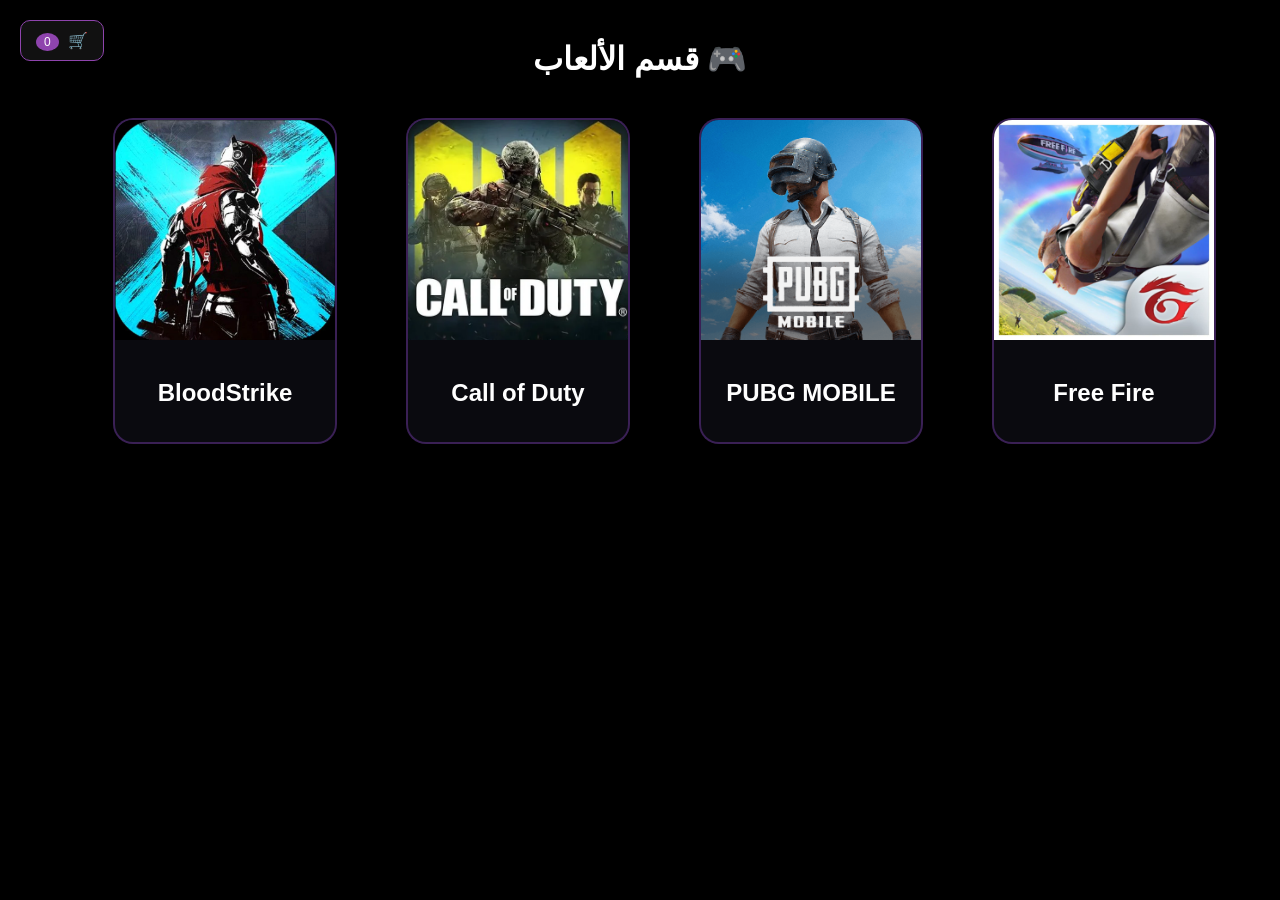
<file: games.html>
<!DOCTYPE html>
<html lang="ar" dir="rtl">

<head>
    <meta name="viewport" content="width=device-width, initial-scale=1.0">
<meta charset="UTF-8">
<meta name="viewport" content="width=device-width, initial-scale=1.0">
<title>الألعاب | Ghost Shop</title>

<link rel="stylesheet" href="style.css">

<style>

body{
    background:black;
    color:white;
    font-family:Arial;
    margin:0;
}

/* عنوان */
h1{
    text-align:center;
    margin:40px 0;
}

/* الصورة */
.game-card img{
    width: 100%;
    height: 180px;
    object-fit: cover;
    transition: 0.5s;
}
/* Glow */
.game-card::before{
    content: "";
    position: absolute;
    inset: 0;
    border-radius: 20px;
    box-shadow: 0 0 25px rgba(168,85,247,0.4);
    opacity: 0;
    transition: 0.4s;
}

/* جريد */
.games-container{
    width:90%;
    margin:auto;
    display:grid;
    grid-template-columns:repeat(auto-fit,minmax(250px,1fr));
    gap:20px;
}

/* كارت اللعبة */
.game-card{
    background:#111;
    border:1px solid #8e44ad;
    border-radius:15px;
    overflow:hidden;
    text-align:center;
    transition:0.4s;
}

.game-card:hover{
    transform:translateY(-8px);
    box-shadow:0 0 20px #8e44ad;
}

.game-card img{
    width:100%;
    height:220px;
    object-fit:cover;
}

.game-card h2{
    padding:15px;
}

a{
    text-decoration:none;
    color:white;
}

/* الكارت */
.game-card{
    position: relative;
    border-radius: 20px;
    overflow: hidden;
    cursor: pointer;
    transition: 0.4s;
    background: #0a0a0f;
    border: 2px solid rgba(168,85,247,0.3);
}
* الكونتينر */
.games-container{
    display: grid;
    grid-template-columns: repeat(auto-fit, minmax(260px, 1fr));
    gap: 30px;
    padding: 20px 40px;
}

/* Hover Effects */
.game-card:hover{
    transform: translateY(-10px) scale(1.03);
}

.game-card:hover img{
    transform: scale(1.1);
}

.game-card:hover::before{
    opacity: 1;
}

/* 🛒 السلة فوق الشمال */
.cart-icon{
    position:fixed;
    top:20px;
    left:20px;
    background:#111;
    padding:10px 15px;
    border:1px solid #8e44ad;
    border-radius:10px;
    z-index:1000;
}

.cart-icon a{
    color:white;
    text-decoration:none;
}

#cart-count{
    background:#8e44ad;
    padding:2px 8px;
    border-radius:50%;
    font-size:12px;
    margin-right:5px;
}

/* أنيميشن دخول */
.game-card{
    opacity: 0;
    transform: translateY(30px);
    animation: fadeUp 0.8s ease forwards;
}

.game-card:nth-child(2){ animation-delay: 0.2s; }
.game-card:nth-child(3){ animation-delay: 0.4s; }
.game-card:nth-child(4){ animation-delay: 0.6s; }

@keyframes fadeUp{
    to{
        opacity: 1;
        transform: translateY(0);
    }
}
/* 🛒

</style>

</head>

<body>

<!-- 🛒 السلة -->
<div class="cart-icon">
    <a href="cart.html">🛒 <span id="cart-count">0</span></a>
</div>

<h1>🎮 قسم الألعاب</h1>

<div class="games-container">

    <!-- Free Fire -->
    <a href="freefire.html">
        <div class="game-card">

            <!-- حط صورة فري فاير هنا -->
            <img src="freefire.jpg" alt="Free Fire">

            <h2>Free Fire</h2>

        </div>
    </a>

    <!-- PUBG -->
    <a href="pubg.html">
        <div class="game-card">

            <!-- حط صورة ببجي هنا -->
            <img src="pubg.png" alt="PUBG">

            <h2>PUBG MOBILE</h2>       
        </div>
    </a>

    <!-- Call of Duty -->
    <a href="Call.html">
        <div class="game-card">

            <!-- حط صورة كول اوف ديوتي هنا -->
            <img src="call-of-duty.webp" alt="call-of-duty">

            <h2>Call of Duty</h2>

</div>

    <!-- BloodStrike -->
    <a href="BloodStrike.html">
        <div class="game-card">

            <!-- حط صورة بلود استرايك هنا -->
            <img src="BloodStrike.webp" alt="BloodStrike">

            <h2>BloodStrike</h2>

<!-- ربط الجافاسكريبت -->
<script src="script.js"></script>

</body>
</html>
</file>
<file: style.css>
:root {
    --neon-purple: #8e44ad;
    --dark-bg: #000000;
    --border-color: rgba(142, 68, 173, 0.5);
}

body {
    background-color: var(--dark-bg);
    color: white;
    margin: 0;
    font-family: 'Segoe UI', Tahoma, Geneva, Verdana, sans-serif;
    overflow-x: hidden;
    max-width: 100%;
}

/* Header */
header {
  display: flex;
  justify-content: space-between;
  align-items: center;
  padding: 15px 40px;
  background: black;
  border-bottom: 1px solid #6a00ff;
}

.logo {
  color: #a855f7;
  font-weight: bold;
}

nav a {
  margin: 0 15px;
  cursor: pointer;
}

nav .active {
  color: #a855f7;
  border-bottom: 2px solid #a855f7;
}

.search-box input {
  padding: 8px;
  background: black;
  border: 1px solid #6a00ff;
  color: white;
  border-radius: 5px;
}

.icons {
  font-size: 20px;
}

.main-logo {
    width: 120px;
    filter: drop-shadow(0 0 5px var(--neon-purple));
}

.hero-banner-img {
    width: 100%;
    border-radius: 15px;
    border: 1px solid var(--border-color);
}

.features-grid {
    display: flex;
    justify-content: space-between;
    padding: 30px 4%;
    gap: 15px;
    flex-wrap: wrap;
}

.feature-item {
    flex: 1;
    min-width: 150px;
    border: 1px solid var(--border-color);
    border-radius: 12px;
    padding: 15px;
    text-align: center;
    background: rgba(10, 10, 10, 0.8);
}

.feature-item i {
    font-size: 1.8rem;
    color: var(--neon-purple);
    margin-bottom: 10px;
}

/* Categories Styling */
.categories-section { padding: 50px 4%; text-align: center; }
.section-title { display: flex; align-items: center; justify-content: center; gap: 20px; margin-bottom: 40px; }
.neon-line { width: 50px; height: 2px; background: var(--neon-purple); box-shadow: 0 0 10px var(--neon-purple); }

.categories-container {
    display: grid;
    grid-template-columns: repeat(auto-fit, minmax(180px, 1fr));
    gap: 15px;
}

.category-card {
    position: relative;
    height: 220px;
    border-radius: 15px;
    overflow: hidden;
    border: 1px solid #222;
    transition: 0.4s;
}

.category-card:hover {
    border-color: var(--neon-purple);
    transform: translateY(-5px);
    box-shadow: 0 0 20px rgba(142, 68, 173, 0.4);
}

.card-image { width: 100%; height: 100%; position: relative; }

.card-image img {
    width: 100% !important;
    height: 100% !important;
    object-fit: cover;
    opacity: 0.5; /* تغميق الصورة ليظهر النص */
    position: absolute;
    top: 0; left: 0;
}

.instagram-icon-wrapper, .icon-overlay {
    position: absolute;
    z-index: 5;
    top: 45%; left: 50%;
    transform: translate(-50%, -50%);
}

.neon-insta { font-size: 3.5rem; color: #fff; text-shadow: 0 0 15px var(--neon-purple); }
.icon-overlay i { font-size: 2.5rem; color: var(--neon-purple); text-shadow: 0 0 10px var(--neon-purple); }

.small-ghost-icon {
    width: 45px !important;
    height: auto !important;
    filter: drop-shadow(0 0 8px var(--neon-purple));
}

.card-overlay {
    position: absolute;
    bottom: 0; width: 100%;
    background: linear-gradient(transparent, rgba(0,0,0,0.9));
    padding: 15px 0;
    z-index: 6;
}

.btn-show-all {
    background: linear-gradient(90deg, #4b0082, #8e44ad);
    color: white;
    border: none;
    padding: 12px 50px;
    border-radius: 8px;
    cursor: pointer;
    margin-top: 40px;
}

:root {
    --neon-purple: #8e44ad;
    --link-blue: #0044ff; /* اللون الأزرق الظاهر في الصورة */
    --dark-bg: #000000;
}

body {
    background-color: var(--dark-bg);
    margin: 0;
    font-family: Arial, sans-serif;
}

.main-header {
    display: flex;
    justify-content: space-between;
    align-items: center;
    padding: 10px 2%;
    background-color: #000;
    border-bottom: 2px solid #1a1a1a;
    height: 100px;
}

/* القسم الأيمن */
.header-right-section {
    display: flex;
    flex-direction: column;
    align-items: center;
    width: 150px;
}

.logo-box {
    border: 2px solid #222; /* إطار داكن حول اللوجو */
    padding: 2px;
    margin-bottom: 5px;
    background: #000;
}

.logo-box img {
    width: 70px;
    display: block;
}

/* القسم الأوسط */
.header-center-section {
    display: flex;
    flex-direction: column;
    align-items: center;
    flex-grow: 1;
}

.search-bar {
    display: flex;
    align-items: center;
    background: transparent;
    border: 1px solid #333;
    border-radius: 4px;
    padding: 2px 10px;
    width: 300px; /* طول شريط البحث */
}

.search-bar input {
    background: transparent;
    border: none;
    color: #555;
    padding: 5px;
    width: 100%;
    text-align: center;
    outline: none;
}

.search-btn {
    color: #fff;
    cursor: pointer;
    font-size: 0.9rem;
}

.middle-links {
    margin-top: 5px;
}

/* القسم الأيسر */
.header-left-section {
    display: flex;
    flex-direction: column;
    align-items: flex-end;
    gap: 8px;
    width: 150px;
}

.cart-info {
    display: flex;
    align-items: center;
    gap: 5px;
    color: #fff;
    font-size: 0.9rem;
}

.user-icons {
    display: flex;
    gap: 10px;
    color: #fff;
    font-size: 1rem;
}

/* الروابط الزرقاء */
.blue-link {
    color: var(--link-blue) !important;
    text-decoration: none;
    font-size: 0.8rem;
    font-weight: bold;
}

.blue-link:hover {
    text-decoration: underline;
}

/* تأثير عند مرور الماوس على الروابط */
nav a, .header-right a {
    position: relative;
    transition: all 0.3s ease; /* لجعل الحركة ناعمة */
    text-decoration: none;
}

nav a:hover, .header-right a:hover {
    color: #a855f7 !important; /* تغيير اللون للأرجواني عند المرور */
    text-shadow: 0 0 10px #a855f7, 0 0 20px #a855f7; /* تأثير التوهج (النيون) */
    transform: translateY(-2px); /* حركة بسيطة للأعلى */
}

/* إضافة خط نيون يظهر تحت الكلمة عند مرور الماوس */
nav a::after, .header-right a::after {
    content: '';
    position: absolute;
    width: 0;
    height: 2px;
    bottom: -5px;
    right: 0;
    background-color: #a855f7;
    box-shadow: 0 0 10px #a855f7;
    transition: width 0.3s ease;
}

nav a:hover::after, .header-right a:hover::after {
    width: 100%; /* الخط يتمدد ليملأ عرض الكلمة */
}

/* تنسيق الروابط الافتراضي (أبيض) */
nav a, .header-right a {
    color: #ffffff !important; /* لون أبيض لجميع الروابط */
    text-decoration: none;
    font-size: 14px;
    font-weight: bold;
    transition: all 0.3s ease;
    position: relative;
    padding-bottom: 5px;
}

/* تنسيق الصفحة الحالية (الأرجواني المناسب للموقع) */
nav a.active, .header-right a.active {
    color: #a855f7 !important; /* اللون البنفسجي المعتمد */
    text-shadow: 0 0 8px #a855f7; /* توهج خفيف */
}

/* إضافة خط ثابت تحت الصفحة الحالية فقط */
nav a.active::after, .header-right a.active::after {
    content: '';
    position: absolute;
    width: 100%;
    height: 2px;
    bottom: 0;
    right: 0;
    background-color: #a855f7;
    box-shadow: 0 0 10px #a855f7;
}

/* تأثير مرور الماوس على الروابط الأخرى (تتحول للأرجواني مؤقتاً) */
nav a:hover, .header-right a:hover {
    color: #a855f7 !important;
    text-shadow: 0 0 10px #a855f7;
}

/* الخط المتحرك عند مرور الماوس */
nav a:not(.active)::after {
    content: '';
    position: absolute;
    width: 0;
    height: 2px;
    bottom: 0;
    right: 0;
    background-color: #a855f7;
    transition: width 0.3s ease;
}

nav a:not(.active):hover::after {
    width: 100%;
}






.feature-item {
    position: relative;
    overflow: hidden;
}

.feature-item::before {
    content: '';
    position: absolute;
    width: 900%;
    height: 400%;
    border-radius: 10px;
    box-shadow: 0 0 50px #8e44ad;
    opacity: 0;
    transition: 0.3s;
}

.feature-item:hover::before {
    opacity: 1;
}


button {
  transition: 0.2s;
}

button:active {
  transform: scale(0.95);
  box-shadow: 0 0 10px #8e44ad;
}

.category-card:hover {
    transform: translateY(-8px) scale(1.03);
    box-shadow: 0 0 25px #8e44ad;
}

/* ===== Banner ===== */
.banner-container{
    width: 90%;
    height: 600px;
    max-width: 100%;
    margin: 20px auto;
    overflow: hidden;
    border-radius: 20px;
    position: relative;
}

/* مهم جدًا 🔥 */
.slides{
    display: flex;
    width: 100%;
    transition: transform 0.6s ease-in-out;
    direction: ltr; /* 👈 يحل مشكلة RTL */
}

.slide{
    min-width: 100%;
    height: 400px;
}

/* الصورة */
.slide img{
    width: 100%;
    height: 100%;
    object-fit: contain; /* 👈 الحل */
    background: black; /* عشان الفراغ */
}

@media (max-width: 768px){
    .banner-container{
        width: 95%;
        aspect-ratio: 16 / 9; /* أخف على الموبايل */
    }
}
/* ✨ الإطار المتحرك */
.banner-container::before{
    content: "";
    position: absolute;
    inset: -3px;
    border-radius: 25px;

    background: linear-gradient(
        45deg,
        #8e44ad,
        #c084fc,
        #a855f7,
        #8e44ad
    );

    background-size: 400%;
    animation: glowMove 6s linear infinite;

    z-index: -1;
    filter: blur(10px);
}

/* ✨ طبقة داخلية عشان يبقى نظيف */
.banner-container::after{
    content: "";
    position: absolute;
    inset: 5px;
    background: #000;
    border-radius: 22px;
    z-index: -1;
}

/* 🎬 حركة الجلو */
@keyframes glowMove{
    0%{
        background-position: 0% 60%;
    }
    50%{
        background-position: 100% 60%;
    }
    100%{
        background-position: 0% 60%;
    }
}

.banner-container::before{
    content: "";
    position: absolute;
    inset: -2px;
    border-radius: 20px;
    background: linear-gradient(90deg, #8e44ad, #a855f7, #8e44ad);
    z-index: -1;
    animation: glowMove 4s linear infinite;
    filter: blur(10px);
}

@keyframes glowMove{
    0%{
        background-position: 0%;
    }
    100%{
        background-position: 300%;
    }
}
/* تأثير الإضاءة */
.overlay{
    position:absolute;
    top:0;
    left:0;
    width:100%;
    height:100%;
    background:radial-gradient(circle, transparent 40%, rgba(0,0,0,0.7));
}


.arrow.next { right: 15px; }
.arrow.prev { left: 15px; }

.arrow:hover {
    background: #8e44ad;
    box-shadow: 0 0 15px #8e44ad;
}
/* تأثير Hover 🔥 */
.arrow:hover {
    background: #8e44ad;
    box-shadow: 0 0 15px #8e44ad;
}

.arrow i {
    font-size: 18px;
}

/* Glow */
.arrow {
    box-shadow: 0 0 10px rgba(142, 68, 173, 0.5);
}

.arrow:hover {
    transform: translateY(-50%) scale(1.1);
}



.banner-container {
    position: relative;
    overflow: hidden;
    border-radius: 15px;
}

/* الصور */



/* الأسهم */
.arrow {
    position: absolute;
    top: 50%;
    transform: translateY(-50%);
    background: rgba(0,0,0,0.5);
    border: 1px solid #8e44ad;
    color: white;
    width: 45px;
    height: 45px;
    border-radius: 50%;
    cursor: pointer;
}

.arrow.next { right: 15px; }
.arrow.prev { left: 15px; }

.arrow:hover {
    background: #8e44ad;
    box-shadow: 0 0 15px #8e44ad;
}



.category-link{
    text-decoration: none;
    color: inherit;
    display: block;
}

.category-card{
    transition: 0.3s;
}

.category-card:hover{
    transform: scale(1.05);
    box-shadow: 0 0 20px #a855f7;
}




.banner-container {
    position: relative;
    overflow: hidden;
    border-radius: 15px;
    height: 400px; /* 🔥 أهم سطر */
}



/* صفحة الألعاب */

.games-page {
    padding: 50px 5%;
    text-align: center;
}

.games-container {
    display: flex;
    justify-content: center;
    gap: 30px;
    flex-wrap: wrap;
}

.game-card {
    width: 220px;
    background: #111;
    border: 1px solid #8e44ad;
    border-radius: 15px;

    overflow: hidden;

    text-decoration: none;
    color: white;

    transition: 0.3s;
}


.game-card:hover {
    transform: translateY(-8px);
    box-shadow: 0 0 25px #8e44ad;
}

.game-card img {
    width: 100%;
    height: 220px;
    object-fit: cover;
}

.game-card h3 {
    padding: 15px;
}

.card-overlay {
    display: flex;
    justify-content: center;
    align-items: center;
}

.category-link {
    text-decoration: none;
    color: white;
}
.category-link,
.category-link p {
    color: white !important;
    text-decoration: none;
}


/* 🛒 السلة فوق الشمال */
.cart-icon {
    position: fixed;
    top: 20px;
    left: 20px;
    background: #111;
    padding: 10px 15px;
    border: 1px solid #8e44ad;
    border-radius: 10px;
    cursor: pointer;
    z-index: 1000;
}

#cart-count {
    background: #8e44ad;
    padding: 2px 8px;
    border-radius: 50%;
    font-size: 12px;
}

/* صندوق السلة */
.cart-box {
    position: fixed;
    top: 0;
    left: -350px;
    width: 300px;
    height: 100%;
    background: #111;
    padding: 20px;
    transition: 0.4s;
    z-index: 999;
    overflow-y: auto;
}

.cart-box.active {
    left: 0;
}

/* زرار شراء */
.buy-btn {
    background: #8e44ad;
    border: none;
    color: white;
    padding: 5px 10px;
    margin-right: 10px;
    border-radius: 5px;
    cursor: pointer;
}

.buy-btn:hover {
    box-shadow: 0 0 10px #8e44ad;
}

.toast {
    position: fixed;
    bottom: 20px;
    right: 20px;
    background: #8e44ad;
    color: white;
    padding: 10px 20px;
    border-radius: 8px;
    opacity: 0;
    transition: 0.3s;
}

.toast.show {
    opacity: 1;
}

/* 🔝 Header */
header {
    display: flex;
    justify-content: space-between;
    align-items: center;
    padding: 15px 30px;
    background: #0a0a0f;
    border-bottom: 1px solid #7e22ce;
    box-shadow: 0 0 15px rgba(168,85,247,0.3);
}

/* اللوجو */
.logo {
    font-size: 22px;
    font-weight: bold;
    color: #c084fc;
    text-shadow: 0 0 10px #a855f7, 0 0 20px #7e22ce;
}

/* النافبار */
nav a {
    margin: 0 10px;
    text-decoration: none;
    color: #ddd;
    font-size: 16px;
    transition: 0.3s;
}

nav a:hover {
    color: #c084fc;
    text-shadow: 0 0 8px #a855f7;
}

/* الصفحة النشطة */
nav a.active {
    color: #c084fc;
    border-bottom: 2px solid #a855f7;
}

/* البحث */
.search-box input {
    padding: 8px 12px;
    border-radius: 10px;
    border: 1px solid #7e22ce;
    outline: none;
    background: #11111a;
    color: white;
    box-shadow: 0 0 10px rgba(168,85,247,0.3);
    transition: 0.3s;
}

.search-box input:focus {
    box-shadow: 0 0 15px #a855f7;
    border-color: #a855f7;
}

/* موبايل */
@media (max-width: 768px) {
    header {
        flex-direction: column;
        gap: 10px;
    }

    nav {
        display: flex;
        flex-wrap: wrap;
        justify-content: center;
    }
}

.buy-btn {
    margin-top: 10px;
    padding: 10px;
    border: none;
    border-radius: 10px;
    background: linear-gradient(45deg, #7e22ce, #a855f7);
    color: white;
    font-weight: bold;
    cursor: pointer;
    box-shadow: 0 0 10px #a855f7;
    transition: 0.3s;
}

.buy-btn:hover {
    transform: scale(1.05);
    box-shadow: 0 0 20px #c084fc;
}
</file>
